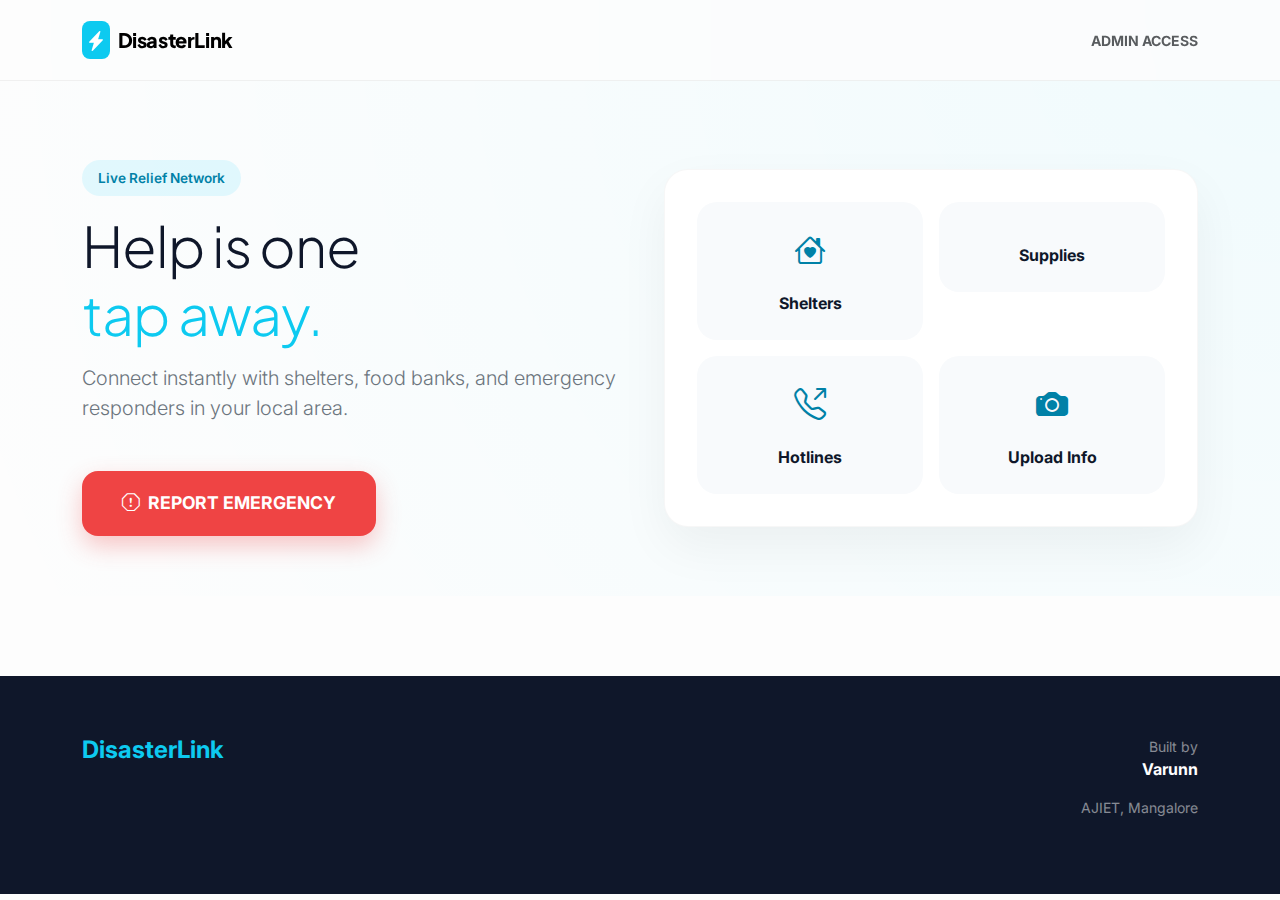
<file: index.html>
<!DOCTYPE html>
<html lang="en">
<head>
  <meta charset="UTF-8" />
  <meta name="viewport" content="width=device-width, initial-scale=1.0" />
  <title>DisasterLink | Emergency Portal</title>

  <link href="https://cdn.jsdelivr.net/npm/bootstrap@5.3.0/dist/css/bootstrap.min.css" rel="stylesheet">
  <link rel="stylesheet" href="https://cdn.jsdelivr.net/npm/bootstrap-icons@1.11.1/font/bootstrap-icons.css">
  <link href="https://fonts.googleapis.com/css2?family=Plus+Jakarta+Sans:wght@400;600;800&family=Inter:wght@400;500;600&display=swap" rel="stylesheet">

  <style>
    :root {
      --dl-accent: #00d2ff;
      --dl-primary: #0081a7;
      --dl-bg: #fdfdfd;
      --dl-card-bg: #ffffff;
      --dl-dark: #0f172a;
      --dl-danger: #ef4444;
    }

    body {
      font-family: 'Inter', sans-serif;
      background-color: var(--dl-bg);
      color: var(--dl-dark);
      overflow-x: hidden;
    }

    h1, h2, .navbar-brand {
      font-family: 'Plus Jakarta Sans', sans-serif;
      font-weight: 800;
      letter-spacing: -0.02em;
    }

    /* Modern Minimal Navbar */
    .navbar {
      background: rgba(253, 253, 253, 0.8);
      backdrop-filter: blur(20px);
      border-bottom: 1px solid rgba(0,0,0,0.05);
      padding: 1rem 0;
    }

    /* Hero Section - Clean & High Impact */
    .hero-section {
      padding: 160px 0 60px;
      background: radial-gradient(circle at top right, rgba(0, 210, 255, 0.05), transparent);
    }

    .emergency-card {
      background: white;
      border-radius: 24px;
      padding: 2rem;
      box-shadow: 0 20px 50px rgba(0,0,0,0.05);
      border: 1px solid rgba(0,0,0,0.03);
      transition: all 0.3s ease;
    }

    /* Quick Action Buttons - UX Focused */
    .action-card {
      text-decoration: none;
      color: inherit;
      display: flex;
      flex-direction: column;
      align-items: center;
      padding: 1.5rem;
      border-radius: 20px;
      background: #f8fafc;
      border: 1px solid transparent;
      transition: all 0.2s ease;
    }

    .action-card:hover {
      background: white;
      border-color: var(--dl-accent);
      transform: translateY(-5px);
      box-shadow: 0 10px 20px rgba(0, 210, 255, 0.1);
      color: var(--dl-primary);
    }

    .action-icon {
      font-size: 2rem;
      margin-bottom: 1rem;
      color: var(--dl-primary);
    }

    /* The Main CTA Button */
    .btn-emergency {
      background: var(--dl-danger);
      color: white;
      border: none;
      padding: 1.2rem 2.5rem;
      border-radius: 16px;
      font-weight: 700;
      font-size: 1.1rem;
      box-shadow: 0 10px 25px rgba(239, 68, 68, 0.3);
      transition: all 0.3s ease;
    }

    .btn-emergency:hover {
      background: #dc2626;
      color: white;
      transform: scale(1.02);
      box-shadow: 0 15px 30px rgba(239, 68, 68, 0.4);
    }

    footer {
      background: var(--dl-dark);
      color: white;
      padding: 60px 0;
      margin-top: 80px;
    }

    .status-badge {
      display: inline-block;
      padding: 0.5rem 1rem;
      background: rgba(0, 210, 255, 0.1);
      color: var(--dl-primary);
      border-radius: 50px;
      font-size: 0.85rem;
      font-weight: 600;
      margin-bottom: 1rem;
    }
  </style>
</head>
<body>

<nav class="navbar navbar-expand-lg fixed-top">
  <div class="container">
    <a class="navbar-brand d-flex align-items-center" href="index.php">
      <div class="bg-info rounded-3 p-1 me-2 d-flex">
        <i class="bi bi-lightning-charge-fill text-white fs-5"></i>
      </div>
      <span>DisasterLink</span>
    </a>
    <div class="ms-auto">
      <a href="includes/admin_login.php" class="text-decoration-none text-muted small fw-bold">ADMIN ACCESS</a>
    </div>
  </div>
</nav>

<section class="hero-section">
  <div class="container">
    <div class="row align-items-center g-5">
      <div class="col-lg-6">
        <span class="status-badge">Live Relief Network</span>
        <h1 class="display-4 mb-3">Help is one <br><span class="text-info">tap away.</span></h1>
        <p class="lead text-secondary mb-5">Connect instantly with shelters, food banks, and emergency responders in your local area.</p>
        
        <div class="d-grid d-md-block gap-3">
          <a href="user/submit_report.php" class="btn btn-emergency me-md-3">
            <i class="bi bi-exclamation-octagon me-2"></i>REPORT EMERGENCY
          </a>
        </div>
      </div>
      
      <div class="col-lg-6">
        <div class="emergency-card">
          <div class="row g-3">
            <div class="col-6">
              <a href="user/resources.html" class="action-card">
                <i class="bi bi-house-heart action-icon"></i>
                <span class="fw-bold">Shelters</span>
              </a>
            </div>
            <div class="col-6">
              <a href="user/resources.html" class="action-card">
                <i class="bi bi-droplets action-icon"></i>
                <span class="fw-bold">Supplies</span>
              </a>
            </div>
            <div class="col-6">
              <a href="user/resources.html" class="action-card">
                <i class="bi bi-telephone-outbound action-icon"></i>
                <span class="fw-bold">Hotlines</span>
              </a>
            </div>
            <div class="col-6">
              <a href="user/submit_report.php" class="action-card">
                <i class="bi bi-camera-fill action-icon"></i>
                <span class="fw-bold">Upload Info</span>
              </a>
            </div>
          </div>
        </div>
      </div>
    </div>
  </div>
</section>

<footer>
  <div class="container">
    <div class="row">
      <div class="col-md-6 text-center text-md-start">
        <h4 class="fw-bold text-info">DisasterLink</h4>
        <!-- <p class="text-white-50">Providing a vital digital link during Mangalore's critical moments.</p> -->
      </div>
      <div class="col-md-6 text-center text-md-end mt-4 mt-md-0">
        <p class="mb-0 small text-white-50">Built by</p>
        <p class="fw-bold">Varunn</p>
        <p class="small text-white-50">AJIET, Mangalore</p>
      </div>
    </div>
  </div>
</footer>

<script src="https://cdn.jsdelivr.net/npm/bootstrap@5.3.0/dist/js/bootstrap.bundle.min.js"></script>
</body>
</html>
</file>
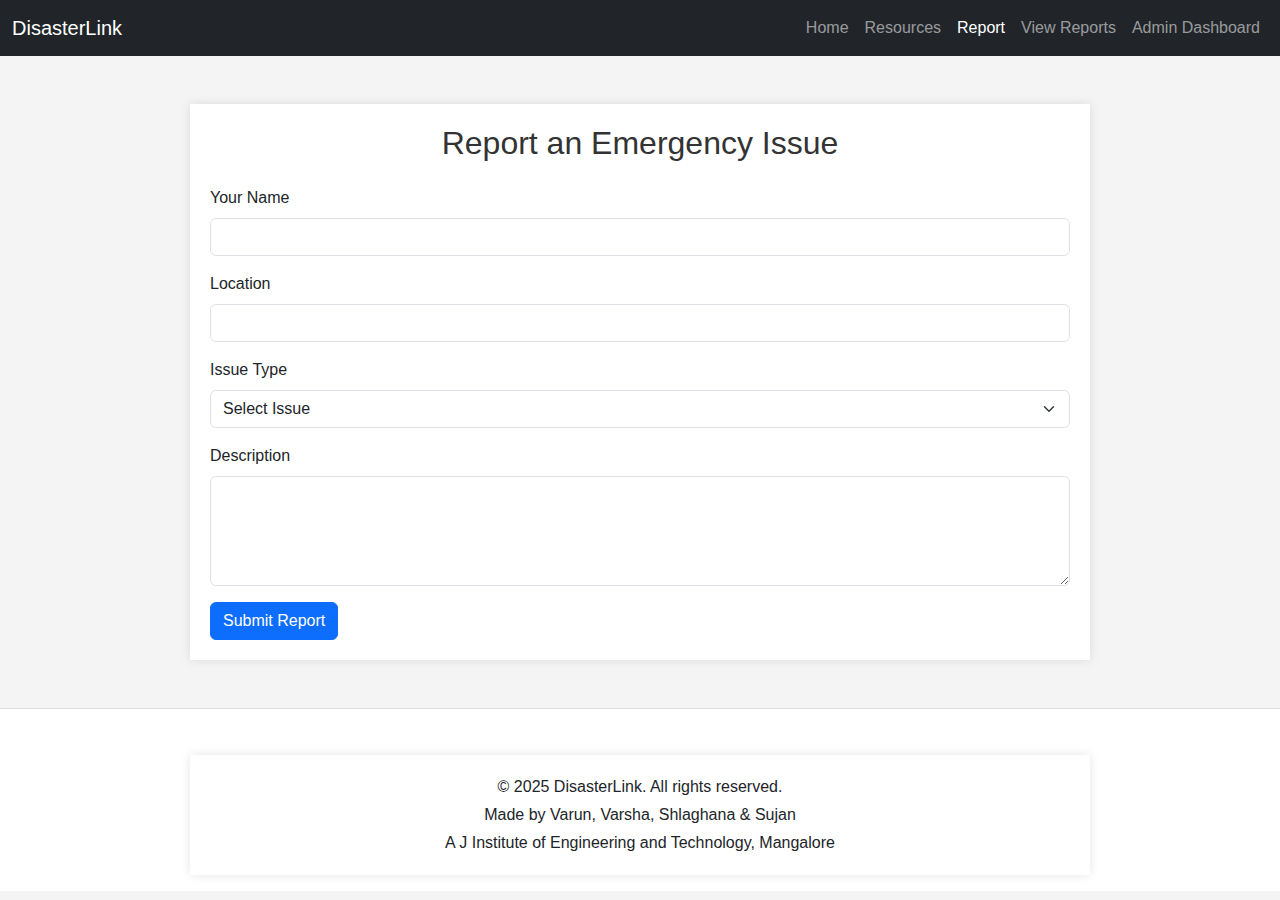
<file: report.html>
<!DOCTYPE html>
<html lang="en">
<head>
  <meta charset="UTF-8" />
  <meta name="viewport" content="width=device-width, initial-scale=1.0" />
  <title>Report an Issue - DisasterLink</title>
  
  <!-- Bootstrap CDN -->
  <link href="https://cdn.jsdelivr.net/npm/bootstrap@5.3.0/dist/css/bootstrap.min.css" rel="stylesheet">
  
  <!-- Custom CSS -->
  <link rel="stylesheet" type="text/css" href="style.css">
</head>
<body>

<!-- Navbar -->
<nav class="navbar navbar-expand-lg navbar-dark bg-dark">
  <div class="container-fluid">
    <a class="navbar-brand" href="index.php">DisasterLink</a>
    <button class="navbar-toggler" type="button" data-bs-toggle="collapse" data-bs-target="#navMenu">
      <span class="navbar-toggler-icon"></span>
    </button>
    <div class="collapse navbar-collapse" id="navMenu">
      <ul class="navbar-nav ms-auto">
        <li class="nav-item"><a class="nav-link" href="index.php">Home</a></li>
        <li class="nav-item"><a class="nav-link" href="resources.php">Resources</a></li>
        <li class="nav-item"><a class="nav-link active" href="report.html">Report</a></li>
        <li class="nav-item"><a class="nav-link" href="view_reports.php">View Reports</a></li>
        <li class="nav-item"><a class="nav-link" href="dashboard.php">Admin Dashboard</a></li>
      </ul>
    </div>
  </div>
</nav>

<!-- Report Form -->
<div class="container mt-5">
  <h2 class="mb-4 text-center">Report an Emergency Issue</h2>
  <form action="submit_report.php" method="POST">
    <div class="mb-3">
      <label for="name" class="form-label">Your Name</label>
      <input type="text" class="form-control" id="name" name="name" required>
    </div>

    <div class="mb-3">
      <label for="location" class="form-label">Location</label>
      <input type="text" class="form-control" id="location" name="location" required>
    </div>

    <div class="mb-3">
      <label for="issue_type" class="form-label">Issue Type</label>
      <select class="form-select" id="issue_type" name="issue_type" required>
        <option value="">Select Issue</option>
        <option value="shelter">Need Shelter</option>
        <option value="food">Need Food/Water</option>
        <option value="medical">Need Medical Help</option>
        <option value="roadblock">Blocked Road</option>
        <option value="other">Other</option>
      </select>
    </div>

    <div class="mb-3">
      <label for="description" class="form-label">Description</label>
      <textarea class="form-control" id="description" name="description" rows="4" required></textarea>
    </div>

    <button type="submit" class="btn btn-primary">Submit Report</button>
  </form>
</div>

<!-- Footer -->
<footer class="bg-white text-dark text-center py-3 mt-5 border-top">
  <div class="container">
      <p class="mb-1">© 2025 DisasterLink. All rights reserved.</p>
      <p class="mb-1">Made by Varun, Varsha, Shlaghana & Sujan</p>
      <p class="mb-0">A J Institute of Engineering and Technology, Mangalore</p>
  </div>
</footer>

<!-- Bootstrap JS -->
<script src="https://cdn.jsdelivr.net/npm/bootstrap@5.3.0/dist/js/bootstrap.bundle.min.js"></script>
</body>
</html>
</file>
<file: style.css>
/* style.css */

body {
    font-family: 'Segoe UI', Tahoma, Geneva, Verdana, sans-serif;
    background-color: #f4f4f4;
    margin: 0;
    padding: 0;
}

header {
    background-color: #343a40;
    color: white;
    padding: 15px 20px;
    text-align: center;
    font-size: 24px;
}

.container {
    max-width: 900px;
    margin: auto;
    padding: 20px;
    background: white;
    box-shadow: 0 0 10px rgba(0,0,0,0.1);
    margin-top: 30px;
}

h2 {
    color: #333;
    text-align: center;
}

table {
    width: 100%;
    border-collapse: collapse;
    margin-top: 20px;
}

th, td {
    padding: 12px;
    border: 1px solid #ccc;
    text-align: center;
}

th {
    background-color: #555;
    color: white;
}

.status-pending {
    background-color: #ffeeba;
}

.status-inprogress {
    background-color: #bee5eb;
}

.status-resolved {
    background-color: #c3e6cb;
}

input[type="submit"] {
    padding: 5px 10px;
    background-color: #28a745;
    color: white;
    border: none;
    cursor: pointer;
}

input[type="submit"]:hover {
    background-color: #218838;
}

select {
    padding: 5px;
}
</file>
